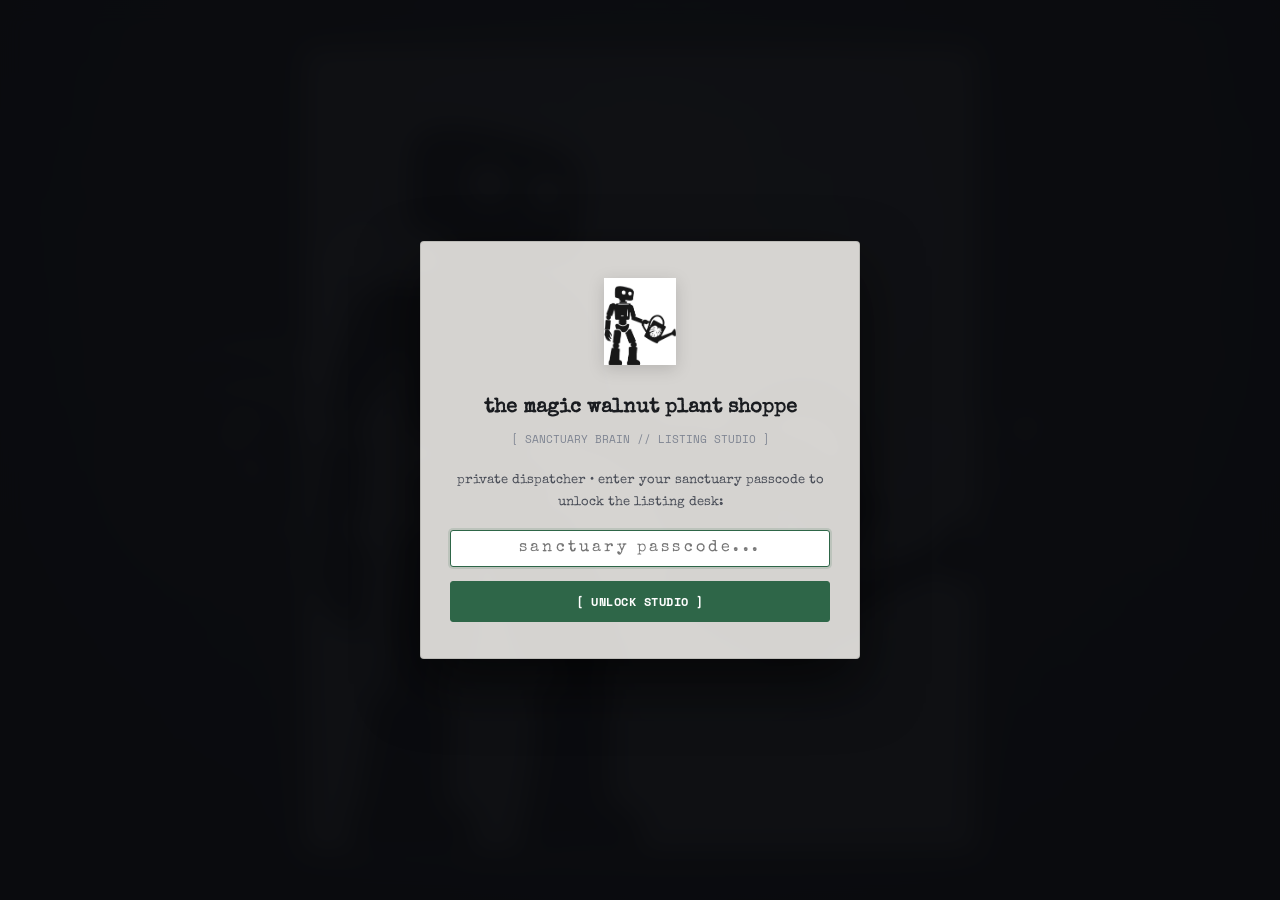
<file: studio/index.html>
<!DOCTYPE html>
<html lang="en">
<head>
  <meta charset="UTF-8">
  <meta name="viewport" content="width=device-width, initial-scale=1.0">
  <title>sanctuary brain // the magic walnut listing studio</title>
  <meta name="robots" content="noindex, nofollow">
  <meta name="theme-color" content="#0b0c0f">

  <link rel="preconnect" href="https://fonts.googleapis.com">
  <link rel="preconnect" href="https://fonts.gstatic.com" crossorigin>
  <link href="https://fonts.googleapis.com/css2?family=Courier+Prime:ital,wght@0,400;0,700;1,400&family=Special+Elite&family=Space+Mono:ital,wght@0,400;0,700;1,400&display=swap" rel="stylesheet">

  <link rel="stylesheet" href="../css/style.css">

  <style>
    /* Dedicated Listing Studio & Brain Styling */
    .studio-viewport {
      max-width: 1180px;
      margin: 2rem auto;
      padding: 0 1rem;
      position: relative;
      z-index: 2;
    }

    .studio-card {
      background: var(--paper-sheet);
      border: 1px solid var(--paper-border);
      box-shadow: 0 20px 45px rgba(0,0,0,0.45);
      border-radius: 4px;
      padding: 2.2rem;
      color: var(--ink-black);
      position: relative;
    }

    /* Password Lock Screen */
    #lock-screen {
      position: fixed;
      inset: 0;
      background: rgba(11, 12, 15, 0.94);
      backdrop-filter: blur(12px);
      z-index: 9999;
      display: flex;
      align-items: center;
      justify-content: center;
      padding: 1.5rem;
    }

    .lock-box {
      background: var(--paper-sheet);
      border: 1px solid var(--paper-border);
      max-width: 440px;
      width: 100%;
      padding: 2.5rem 2rem;
      text-align: center;
      box-shadow: 0 25px 60px rgba(0,0,0,0.6);
      border-radius: 4px;
    }

    .lock-logo {
      width: 72px;
      height: auto;
      margin: 0 auto 1.2rem;
      filter: drop-shadow(0 4px 8px rgba(0,0,0,0.15));
    }

    .studio-grid {
      display: grid;
      grid-template-columns: 1.15fr 0.85fr;
      gap: 2rem;
      margin-top: 1.8rem;
    }

    @media (max-width: 900px) {
      .studio-grid {
        grid-template-columns: 1fr;
      }
    }

    .panel-box {
      background: var(--paper-card-bg);
      border: 1px solid var(--paper-border);
      border-radius: 4px;
      padding: 1.4rem;
      margin-bottom: 1.5rem;
    }

    .panel-box h3 {
      font-size: 1.05rem;
      font-family: var(--font-typewriter);
      margin-bottom: 0.8rem;
      display: flex;
      align-items: center;
      justify-content: space-between;
      border-bottom: 1px dashed var(--paper-border);
      padding-bottom: 0.4rem;
    }

    .form-group {
      margin-bottom: 1.1rem;
    }

    .form-group label {
      display: block;
      font-family: var(--font-mono);
      font-size: 0.78rem;
      text-transform: uppercase;
      letter-spacing: 0.05em;
      margin-bottom: 0.35rem;
      color: var(--ink-slate);
    }

    .input-field, .select-field, .textarea-field {
      width: 100%;
      background: rgba(255, 255, 255, 0.9);
      border: 1px solid var(--paper-border);
      border-radius: 3px;
      padding: 0.65rem 0.8rem;
      font-family: var(--font-typewriter);
      font-size: 0.95rem;
      color: var(--ink-black);
      outline: none;
      transition: all 0.2s ease;
    }

    .input-field:focus, .select-field:focus, .textarea-field:focus {
      border-color: var(--accent-green);
      background: #fff;
      box-shadow: 0 0 0 2px rgba(46, 102, 72, 0.15);
    }

    .drop-zone {
      border: 2px dashed var(--paper-border);
      border-radius: 4px;
      padding: 1.5rem;
      text-align: center;
      background: rgba(255, 255, 255, 0.5);
      cursor: pointer;
      transition: all 0.2s ease;
    }

    .drop-zone:hover, .drop-zone.dragover {
      border-color: var(--accent-green);
      background: rgba(255, 255, 255, 0.85);
    }

    .preview-thumbs {
      display: flex;
      flex-wrap: wrap;
      gap: 0.6rem;
      margin-top: 0.8rem;
    }

    .thumb-item {
      position: relative;
      width: 68px;
      height: 68px;
      border-radius: 3px;
      overflow: hidden;
      border: 1px solid var(--paper-border);
    }

    .thumb-item img {
      width: 100%;
      height: 100%;
      object-fit: cover;
    }

    .thumb-item .remove-btn {
      position: absolute;
      top: 2px;
      right: 2px;
      background: rgba(0,0,0,0.7);
      color: #fff;
      border: none;
      border-radius: 50%;
      width: 18px;
      height: 18px;
      font-size: 11px;
      line-height: 18px;
      text-align: center;
      cursor: pointer;
    }

    /* Market Comps Breakdown */
    .comps-badge-row {
      display: grid;
      grid-template-columns: repeat(2, 1fr);
      gap: 0.6rem;
      margin: 0.8rem 0;
    }

    .comp-pill {
      background: rgba(0, 0, 0, 0.04);
      border: 1px solid var(--paper-border);
      padding: 0.5rem 0.7rem;
      border-radius: 3px;
      font-size: 0.82rem;
    }

    .comp-pill strong {
      display: block;
      font-family: var(--font-mono);
      font-size: 0.7rem;
      color: var(--ink-slate);
      text-transform: uppercase;
    }

    .sweet-spot-banner {
      background: rgba(46, 102, 72, 0.08);
      border: 1px solid rgba(46, 102, 72, 0.3);
      border-radius: 4px;
      padding: 1rem;
      margin: 1rem 0;
      text-align: center;
    }

    .sweet-spot-price {
      font-size: 2rem;
      font-family: var(--font-mono);
      font-weight: 700;
      color: var(--accent-green);
      margin: 0.2rem 0;
    }

    .tag-grid {
      display: flex;
      flex-wrap: wrap;
      gap: 0.4rem;
      margin-top: 0.4rem;
    }

    .tag-choice {
      padding: 0.25rem 0.55rem;
      font-size: 0.78rem;
      background: rgba(255, 255, 255, 0.8);
      border: 1px solid var(--paper-border);
      border-radius: 2px;
      cursor: pointer;
      user-select: none;
    }

    .tag-choice.selected {
      background: var(--accent-dark);
      color: #fff;
      border-color: var(--accent-dark);
    }

    .action-row {
      display: flex;
      gap: 0.6rem;
      flex-wrap: wrap;
      margin-top: 1.2rem;
    }

    .btn-action-primary {
      background: var(--accent-green);
      color: #fff;
      border: 1px solid var(--accent-green);
      padding: 0.7rem 1.2rem;
      font-family: var(--font-mono);
      font-size: 0.85rem;
      font-weight: 700;
      border-radius: 3px;
      cursor: pointer;
      text-transform: uppercase;
      letter-spacing: 0.04em;
      transition: all 0.2s ease;
    }

    .btn-action-primary:hover {
      background: #25533a;
      box-shadow: 0 4px 10px rgba(46, 102, 72, 0.3);
    }

    .btn-action-secondary {
      background: rgba(255, 255, 255, 0.9);
      color: var(--ink-black);
      border: 1px solid var(--paper-border);
      padding: 0.7rem 1rem;
      font-family: var(--font-mono);
      font-size: 0.85rem;
      border-radius: 3px;
      cursor: pointer;
      text-transform: uppercase;
      transition: all 0.2s ease;
    }

    .btn-action-secondary:hover {
      background: #fff;
      border-color: var(--ink-slate);
    }

    /* Live Inventory Table */
    .inventory-section {
      margin-top: 2.5rem;
      border-top: 2px dashed var(--paper-border);
      padding-top: 1.5rem;
    }

    .inv-table-wrap {
      overflow-x: auto;
      margin-top: 1rem;
    }

    .inv-table {
      width: 100%;
      border-collapse: collapse;
      font-size: 0.85rem;
    }

    .inv-table th {
      text-align: left;
      font-family: var(--font-mono);
      font-size: 0.72rem;
      text-transform: uppercase;
      padding: 0.6rem 0.8rem;
      border-bottom: 2px solid var(--paper-border);
      color: var(--ink-slate);
    }

    .inv-table td {
      padding: 0.75rem 0.8rem;
      border-bottom: 1px solid var(--paper-border);
      vertical-align: middle;
    }

    .inv-thumb {
      width: 44px;
      height: 44px;
      border-radius: 2px;
      object-fit: cover;
      border: 1px solid var(--paper-border);
    }

    .status-badge {
      display: inline-block;
      padding: 0.2rem 0.5rem;
      font-family: var(--font-mono);
      font-size: 0.7rem;
      text-transform: uppercase;
      border-radius: 2px;
    }

    .status-available {
      background: rgba(46, 102, 72, 0.15);
      color: var(--accent-green);
      border: 1px solid rgba(46, 102, 72, 0.3);
    }

    .status-sold {
      background: rgba(180, 50, 50, 0.15);
      color: #9c2828;
      border: 1px solid rgba(180, 50, 50, 0.3);
    }

    .btn-inv-action {
      background: none;
      border: 1px solid var(--paper-border);
      padding: 0.25rem 0.5rem;
      font-size: 0.72rem;
      font-family: var(--font-mono);
      cursor: pointer;
      border-radius: 2px;
      margin-right: 0.3rem;
    }

    .btn-inv-action:hover {
      background: #fff;
      border-color: var(--ink-black);
    }

    .btn-danger {
      color: #9c2828;
    }
    .btn-danger:hover {
      border-color: #9c2828;
      background: rgba(180, 50, 50, 0.08);
    }
  </style>
</head>
<body>

  <!-- Floating Mascot Background Layer -->
  <div class="floating-bg-logo-wrap" aria-hidden="true">
    <img src="../assets/logos/logoRobotWatering.png" alt="" class="floating-bg-logo">
  </div>

  <!-- PASSWORD GATE MODAL -->
  <div id="lock-screen">
    <div class="lock-box">
      <img src="../assets/logos/logoRobotWatering.png" alt="Sanctuary Logo" class="lock-logo">
      <h2 style="font-family: var(--font-typewriter); font-size: 1.35rem; margin-bottom: 0.4rem;">the magic walnut plant shoppe</h2>
      <p style="font-family: var(--font-mono); font-size: 0.78rem; text-transform: uppercase; color: var(--ink-dim); margin-bottom: 1.5rem;">[ sanctuary brain // listing studio ]</p>
      
      <p style="font-size: 0.88rem; margin-bottom: 1.2rem; color: var(--ink-slate);">
        private dispatcher &bull; enter your sanctuary passcode to unlock the listing desk:
      </p>

      <form id="auth-form" onsubmit="event.preventDefault(); handleUnlock();">
        <input type="password" id="passcode-input" class="input-field" placeholder="sanctuary passcode..." style="text-align: center; letter-spacing: 0.2em; font-size: 1.1rem; margin-bottom: 1rem;" autofocus>
        <button type="submit" class="btn-action-primary" style="width: 100%;">[ unlock studio ]</button>
      </form>

      <p id="auth-error" style="color: #9c2828; font-size: 0.8rem; margin-top: 0.8rem; display: none; font-family: var(--font-mono);">
        [ invalid passcode &bull; try again ]
      </p>
    </div>
  </div>

  <!-- MAIN STUDIO CONTAINER -->
  <main class="studio-viewport" id="studio-main" style="display: none;">
    <article class="studio-card">
      
      <!-- Sheet Top Bar -->
      <header class="sheet-header" style="margin-bottom: 1.5rem;">
        <div class="header-left">
          <span class="stamp-tag">[ sanctuary listing brain ]</span>
          <span id="live-stamp" style="font-family: var(--font-mono); font-size: 0.8rem; color: var(--ink-dim);"></span>
          <span class="status-indicator">
            <span class="status-dot"></span>
            <span>low overhead &bull; mid/low pricing &bull; priced to move</span>
          </span>
        </div>
        <div class="header-right">
          <a href="../index.html" target="_blank" class="btn-type text-xs" title="Open Public Website">[ view live site ]</a>
          <button onclick="lockStudio()" class="btn-type text-xs" title="Lock Studio">[ lock ]</button>
        </div>
      </header>

      <!-- Subtitle dispatch -->
      <div style="margin-bottom: 1.8rem; border-bottom: 1px solid var(--paper-border); padding-bottom: 1rem;">
        <h1 style="font-family: var(--font-typewriter); font-size: 1.6rem; margin-bottom: 0.3rem;">
          we just like dope ass plants.
        </h1>
        <p style="color: var(--ink-slate); font-size: 0.92rem;">
          intake plant photos &bull; evaluate real market comps &bull; generate fair sanctuary pricing &bull; post to live catalog without touching code or terminal.
        </p>
      </div>

      <!-- Studio Work Grid -->
      <div class="studio-grid">

        <!-- LEFT COLUMN: PLANT INTAKE & RESEARCH FORM -->
        <section>
          
          <!-- 01: PHOTOS -->
          <div class="panel-box">
            <h3>
              <span>[ 01: plant photos ]</span>
              <span style="font-size: 0.7rem; font-family: var(--font-mono); color: var(--ink-dim);">wysiwyg exact plant</span>
            </h3>

            <div class="drop-zone" id="drop-zone" onclick="document.getElementById('plant-files').click()">
              <input type="file" id="plant-files" multiple accept="image/*" style="display: none;" onchange="handleFileSelect(event)">
              <p style="font-family: var(--font-mono); font-size: 0.85rem; margin-bottom: 0.3rem;">
                [ click or drop plant photos here ]
              </p>
              <p style="font-size: 0.78rem; color: var(--ink-dim);">
                phone photos, camera roll, full leaf & root shots
              </p>
            </div>

            <div class="preview-thumbs" id="preview-thumbs"></div>
          </div>

          <!-- 02: SPECS & PLANT IDENTITY -->
          <div class="panel-box">
            <h3>
              <span>[ 02: plant identity &amp; specs ]</span>
            </h3>

            <div class="form-group">
              <label>Plant Name / Cultivar</label>
              <input type="text" id="plant-name" class="input-field" placeholder="e.g. Monstera Albo, Philodendron Pink Princess..." oninput="autoDetectBotanical()">
            </div>

            <div style="display: grid; grid-template-columns: 1fr 1fr; gap: 0.8rem;">
              <div class="form-group">
                <label>Category</label>
                <select id="plant-cat" class="select-field" onchange="autoDetectBotanical()">
                  <option value="Monstera">Monstera</option>
                  <option value="Philodendron">Philodendron</option>
                  <option value="Epipremnum">Epipremnum</option>
                  <option value="Anthurium">Anthurium</option>
                  <option value="Syngonium">Syngonium</option>
                  <option value="Scindapsus">Scindapsus</option>
                  <option value="Succulent">Succulent / Caudex</option>
                  <option value="Rare">Rare Exotic Foliage</option>
                </select>
              </div>

              <div class="form-group">
                <label>Pot Size / Setup</label>
                <input type="text" id="plant-pot" class="input-field" value="4&quot; chunky mix">
              </div>
            </div>

            <div style="display: grid; grid-template-columns: 1fr 1fr; gap: 0.8rem;">
              <div class="form-group">
                <label>Root Status</label>
                <input type="text" id="plant-root" class="input-field" value="established in chunky mix">
              </div>

              <div class="form-group">
                <label>Light Preference</label>
                <input type="text" id="plant-light" class="input-field" value="bright indirect">
              </div>
            </div>

            <div class="form-group">
              <label>Sanctuary Badge</label>
              <div class="tag-grid" id="badge-selector">
                <span class="tag-choice selected" data-badge="1-of-1 plant">[ 1-of-1 plant ]</span>
                <span class="tag-choice" data-badge="high variegation">[ high variegation ]</span>
                <span class="tag-choice" data-badge="mint variegation">[ mint variegation ]</span>
                <span class="tag-choice" data-badge="top cutting">[ top cutting ]</span>
                <span class="tag-choice" data-badge="established mother">[ established mother ]</span>
              </div>
            </div>

            <button type="button" class="btn-action-primary" style="width: 100%; margin-top: 0.5rem;" onclick="runMarketBrain()">
              [ ⚡ analyze market comps &amp; price ]
            </button>
          </div>

        </section>

        <!-- RIGHT COLUMN: THE BRAIN PRICING & COPY ENGINE -->
        <section>

          <!-- 03: PRICING INTELLIGENCE -->
          <div class="panel-box">
            <h3>
              <span>[ 03: market comps &amp; pricing ]</span>
              <span class="stamp-tag" style="font-size: 0.65rem;">mid-low strategy</span>
            </h3>

            <div id="comps-loading" style="display: none; padding: 1.5rem 0; text-align: center;">
              <p style="font-family: var(--font-mono); font-size: 0.85rem; color: var(--accent-green);">
                [ analyzing etsy, ebay, palmstreet &amp; local market comps... ]
              </p>
            </div>

            <div id="comps-display">
              <div class="comps-badge-row">
                <div class="comp-pill">
                  <strong>Commercial Boutique</strong>
                  <span id="comp-retail">$120 – $160</span>
                </div>
                <div class="comp-pill">
                  <strong>Etsy Nursery Avg</strong>
                  <span id="comp-etsy">$85 – $120</span>
                </div>
                <div class="comp-pill">
                  <strong>Palmstreet / Whatnot</strong>
                  <span id="comp-palm">$60 – $85</span>
                </div>
                <div class="comp-pill">
                  <strong>Local FB / San Antonio</strong>
                  <span id="comp-fb">$50 – $75</span>
                </div>
              </div>

              <!-- Sanctuary Sweet Spot Price -->
              <div class="sweet-spot-banner">
                <span style="font-family: var(--font-mono); font-size: 0.72rem; text-transform: uppercase; color: var(--ink-slate);">
                  [ recommended sanctuary price &bull; priced to move ]
                </span>
                <div class="sweet-spot-price" id="sweet-spot-price-tag">$58</div>
                <p style="font-size: 0.78rem; color: var(--ink-slate); margin: 0;">
                  no commercial retail markup &bull; low overhead &bull; fair to normal plant lovers
                </p>
              </div>

              <div class="form-group" style="margin-top: 1rem;">
                <label>Final Listing Price ($ USD)</label>
                <input type="number" id="plant-price" class="input-field" value="58" style="font-size: 1.25rem; font-weight: 700; color: var(--accent-green);">
              </div>
            </div>
          </div>

          <!-- 04: SANCTUARY COPYWRITER -->
          <div class="panel-box">
            <h3>
              <span>[ 04: description in your authentic voice ]</span>
            </h3>

            <div class="form-group">
              <label>Botanical Name</label>
              <input type="text" id="plant-botanical" class="input-field" value="Monstera deliciosa var. borsigiana albo-variegata">
            </div>

            <div class="form-group">
              <label>Listing Copy</label>
              <textarea id="plant-desc" class="textarea-field" rows="4"></textarea>
            </div>

            <div class="form-group" style="display: flex; align-items: center; gap: 0.6rem;">
              <input type="checkbox" id="include-pickup-check" checked style="cursor: pointer;">
              <label for="include-pickup-check" style="margin: 0; cursor: pointer; text-transform: none;">
                attach local pickup line (near 3103 Rimrock Trail, San Antonio, TX)
              </label>
            </div>

            <!-- ACTION BUTTONS -->
            <div class="action-row">
              <button type="button" class="btn-action-primary" onclick="postToShoppe()" style="flex: 1.2;">
                [ 🚀 post to live shoppe ]
              </button>
              <button type="button" class="btn-action-secondary" onclick="copyCrossListingAd()" style="flex: 1;">
                [ 📋 copy fb / palm ad ]
              </button>
            </div>
          </div>

        </section>

      </div>

      <!-- BOTTOM SECTION: LIVE INVENTORY MANAGER -->
      <section class="inventory-section">
        <div style="display: flex; justify-content: space-between; align-items: center; flex-wrap: wrap; gap: 1rem;">
          <div>
            <h2 style="font-family: var(--font-typewriter); font-size: 1.25rem; margin-bottom: 0.2rem;">
              [ live shoppe inventory manager ]
            </h2>
            <p style="font-size: 0.85rem; color: var(--ink-slate);">
              active catalog listings &bull; 1-click status toggles &bull; export catalog.json
            </p>
          </div>
          <div style="display: flex; gap: 0.5rem;">
            <button class="btn-action-secondary" onclick="exportCatalogJson()">[ 💾 export catalog.json ]</button>
            <button class="btn-action-secondary" onclick="clearSoldPlants()">[ clear sold archive ]</button>
          </div>
        </div>

        <div class="inv-table-wrap">
          <table class="inv-table">
            <thead>
              <tr>
                <th style="width: 60px;">Photo</th>
                <th>Plant Name</th>
                <th>Category</th>
                <th>Price</th>
                <th>Status</th>
                <th style="text-align: right;">Actions</th>
              </tr>
            </thead>
            <tbody id="inventory-tbody">
              <!-- Rendered via JS -->
            </tbody>
          </table>
        </div>
      </section>

    </article>
  </main>

  <script>
    // =========================================================================
    // THE MAGIC WALNUT PLANT SHOPPE â€” SANCTUARY BRAIN & LISTING STUDIO ENGINE
    // =========================================================================

    const DEFAULT_PASSCODE = 'walnut2026';
    let currentBadge = '1-of-1 plant';
    let uploadedImages = [];
    let catalog = { plants: [] };

    // Built-in Market Comp Knowledge Base for Rare & Classic Houseplants
    // Strategy: Mid-to-Low Pricing (low overhead, priced to move, fair to regular people)
    const MARKET_KNOWLEDGE = {
      'monstera albo': {
        retail: [130, 180],
        etsy: [95, 140],
        palm: [75, 110],
        fb: [60, 90],
        sweetSpot: 75,
        botanical: "Monstera deliciosa var. borsigiana albo-variegata",
        category: "Monstera",
        desc: "authentic sectorial white marble variegation with high chlorophyll balance. active growth point established in our house chunky aroid bark mix. exact plant in photo."
      },
      'thai constellation': {
        retail: [85, 120],
        etsy: [65, 95],
        palm: [50, 75],
        fb: [45, 65],
        sweetSpot: 52,
        botanical: "Monstera deliciosa 'Thai Constellation'",
        category: "Monstera",
        desc: "high-contrast speckled constellation variegation with cream splashes. stable genetics that never revert. growing vigorously in our custom aroid blend."
      },
      'pink princess': {
        retail: [45, 70],
        etsy: [35, 55],
        palm: [25, 40],
        fb: [20, 35],
        sweetSpot: 28,
        botanical: "Philodendron erubescens 'Pink Princess'",
        category: "Philodendron",
        desc: "deep burgundy-black foliage with vibrant pink marbling and sectoral splashes. thick root system established in chunky nursery cup."
      },
      'white knight': {
        retail: [55, 80],
        etsy: [40, 65],
        palm: [30, 48],
        fb: [25, 42],
        sweetSpot: 35,
        botanical: "Philodendron hybrid 'White Knight'",
        category: "Philodendron",
        desc: "striking pure white splashes contrasted against deep green leaves and purple/burgundy stems. well rooted with active new leaf unfurling."
      },
      'florida beauty': {
        retail: [90, 140],
        etsy: [70, 110],
        palm: [55, 85],
        fb: [45, 70],
        sweetSpot: 58,
        botanical: "Philodendron 'Florida Beauty' variegata",
        category: "Philodendron",
        desc: "dramatic lobed oak-leaf silhouette with golden yellow and cream mottled variegation. established in coarse aroid mix."
      },
      'anthurium clarinervium': {
        retail: [65, 95],
        etsy: [48, 75],
        palm: [38, 55],
        fb: [30, 48],
        sweetSpot: 42,
        botanical: "Anthurium clarinervium",
        category: "Anthurium",
        desc: "deep emerald velvety heart leaves with brilliant crystal-white silver veins. compact, established root system ready for display."
      },
      'syngonium albo': {
        retail: [40, 60],
        etsy: [28, 45],
        palm: [20, 35],
        fb: [15, 28],
        sweetSpot: 24,
        botanical: "Syngonium podophyllum 'Albo Variegata'",
        category: "Syngonium",
        desc: "fast-growing arrowhead foliage featuring crisp white sectoral patches. vigorous root system, perfect low-maintenance showpiece."
      },
      'epipremnum albo': {
        retail: [45, 65],
        etsy: [30, 50],
        palm: [22, 38],
        fb: [18, 30],
        sweetSpot: 26,
        botanical: "Epipremnum pinnatum 'Albo Variegata'",
        category: "Epipremnum",
        desc: "slender juvenile foliage ready to climb and fenestrate with clean white marbling. established in chunky sanctuary mix."
      }
    };

    // 1. Password Protection Check
    function checkAuth() {
      const isAuth = localStorage.getItem('mw_studio_auth') === 'true';
      if (isAuth) {
        document.getElementById('lock-screen').style.display = 'none';
        document.getElementById('studio-main').style.display = 'block';
        initStudio();
      } else {
        document.getElementById('lock-screen').style.display = 'flex';
        document.getElementById('studio-main').style.display = 'none';
      }
    }

    function handleUnlock() {
      const entered = document.getElementById('passcode-input').value.trim();
      const storedPass = localStorage.getItem('mw_custom_passcode') || DEFAULT_PASSCODE;

      if (entered === storedPass) {
        localStorage.setItem('mw_studio_auth', 'true');
        document.getElementById('auth-error').style.display = 'none';
        checkAuth();
      } else {
        document.getElementById('auth-error').style.display = 'block';
        document.getElementById('passcode-input').value = '';
        document.getElementById('passcode-input').focus();
      }
    }

    function lockStudio() {
      localStorage.removeItem('mw_studio_auth');
      checkAuth();
    }

    // 2. Initialize Studio & Load Catalog
    async function initStudio() {
      const now = new Date();
      document.getElementById('live-stamp').textContent = now.toLocaleDateString('en-US', { month: 'short', day: 'numeric', year: 'numeric' }).toUpperCase();

      // Load Catalog from LocalStorage or ../catalog.json
      const saved = localStorage.getItem('mw_sanctuary_catalog');
      if (saved) {
        try { catalog = JSON.parse(saved); } catch (e) { catalog = { plants: [] }; }
      } else {
        try {
          const res = await fetch('../catalog.json');
          if (res.ok) catalog = await res.json();
        } catch (e) {
          catalog = { plants: [] };
        }
      }

      setupBadgeSelectors();
      setupDragDrop();
      autoDetectBotanical();
      renderInventoryTable();
    }

    function setupBadgeSelectors() {
      document.querySelectorAll('#badge-selector .tag-choice').forEach(el => {
        el.onclick = () => {
          document.querySelectorAll('#badge-selector .tag-choice').forEach(t => t.classList.remove('selected'));
          el.classList.add('selected');
          currentBadge = el.dataset.badge;
        };
      });
    }

    function setupDragDrop() {
      const zone = document.getElementById('drop-zone');
      ['dragenter', 'dragover'].forEach(e => {
        zone.addEventListener(e, (evt) => { evt.preventDefault(); zone.classList.add('dragover'); });
      });
      ['dragleave', 'drop'].forEach(e => {
        zone.addEventListener(e, (evt) => { evt.preventDefault(); zone.classList.remove('dragover'); });
      });
      zone.addEventListener('drop', (evt) => {
        const dt = evt.dataTransfer;
        if (dt && dt.files) {
          processFiles(dt.files);
        }
      });
    }

    function handleFileSelect(e) {
      if (e.target.files) {
        processFiles(e.target.files);
      }
    }

    async function processFiles(files) {
      for (const file of files) {
        const dataUrl = await new Promise(resolve => {
          const reader = new FileReader();
          reader.onload = (e) => resolve(e.target.result);
          reader.readAsDataURL(file);
        });
        uploadedImages.push(dataUrl);
      }
      renderImagePreviews();
    }

    function renderImagePreviews() {
      const wrap = document.getElementById('preview-thumbs');
      wrap.innerHTML = uploadedImages.map((src, idx) => `
        <div class="thumb-item">
          <img src="${src}" alt="Plant preview">
          <button type="button" class="remove-btn" onclick="removeImage(${idx})">&times;</button>
        </div>
      `).join('');
    }

    function removeImage(idx) {
      uploadedImages.splice(idx, 1);
      renderImagePreviews();
    }

    // 3. Auto-Detect Botanical Nomenclature & Market Comps
    function autoDetectBotanical() {
      const nameInput = document.getElementById('plant-name').value.trim().toLowerCase();
      const cat = document.getElementById('plant-cat').value;
      
      let matchedKey = null;
      for (const k in MARKET_KNOWLEDGE) {
        if (nameInput.includes(k)) {
          matchedKey = k;
          break;
        }
      }

      if (matchedKey) {
        const info = MARKET_KNOWLEDGE[matchedKey];
        document.getElementById('plant-botanical').value = info.botanical;
        document.getElementById('plant-cat').value = info.category;
      } else {
        document.getElementById('plant-botanical').value = `${cat} cultivar`;
      }
    }

    // 4. The Brain Market Comps & Pricing Calculator (Mid-to-Low Range Focus)
    function runMarketBrain() {
      const nameInput = document.getElementById('plant-name').value.trim();
      const nameLower = nameInput.toLowerCase();
      const cat = document.getElementById('plant-cat').value;

      document.getElementById('comps-loading').style.display = 'block';
      document.getElementById('comps-display').style.opacity = '0.3';

      setTimeout(() => {
        document.getElementById('comps-loading').style.display = 'none';
        document.getElementById('comps-display').style.opacity = '1';

        let match = null;
        for (const k in MARKET_KNOWLEDGE) {
          if (nameLower.includes(k)) {
            match = MARKET_KNOWLEDGE[k];
            break;
          }
        }

        let retailRange, etsyRange, palmRange, fbRange, targetSweetSpot, defaultDesc;

        if (match) {
          retailRange = match.retail;
          etsyRange = match.etsy;
          palmRange = match.palm;
          fbRange = match.fb;
          targetSweetSpot = match.sweetSpot;
          defaultDesc = match.desc;
          document.getElementById('plant-botanical').value = match.botanical;
        } else {
          // General heuristic for rare aroids / house plants
          retailRange = [65, 95];
          etsyRange = [50, 75];
          palmRange = [35, 55];
          fbRange = [28, 45];
          targetSweetSpot = 38;
          defaultDesc = "healthy, well-rooted specimen pushing active new growth in our chunky sanctuary aroid mix. exact plant shown in the photos.";
        }

        // Display Comps
        document.getElementById('comp-retail').textContent = `$${retailRange[0]} – $${retailRange[1]}`;
        document.getElementById('comp-etsy').textContent = `$${etsyRange[0]} – $${etsyRange[1]}`;
        document.getElementById('comp-palm').textContent = `$${palmRange[0]} – $${palmRange[1]}`;
        document.getElementById('comp-fb').textContent = `$${fbRange[0]} – $${fbRange[1]}`;

        // Set Sweet Spot
        document.getElementById('sweet-spot-price-tag').textContent = `$${targetSweetSpot}`;
        document.getElementById('plant-price').value = targetSweetSpot;

        // Populate Authentic Copy
        const pot = document.getElementById('plant-pot').value.trim() || '4" cup';
        const root = document.getElementById('plant-root').value.trim() || 'chunky mix';
        const fullDesc = `we just like dope ass plants. exact 1-of-1 plant pictured. ${defaultDesc} potted in ${pot} (${root}). grown with love in our san antonio home sanctuary.`;
        document.getElementById('plant-desc').value = fullDesc;

      }, 400);
    }

    // 5. Post Plant to Live Shoppe Catalog
    function postToShoppe() {
      const name = document.getElementById('plant-name').value.trim();
      const botanical = document.getElementById('plant-botanical').value.trim();
      const price = Number(document.getElementById('plant-price').value || 35);
      const category = document.getElementById('plant-cat').value;
      const potSize = document.getElementById('plant-pot').value.trim();
      const rootStatus = document.getElementById('plant-root').value.trim();
      const light = document.getElementById('plant-light').value.trim();
      const description = document.getElementById('plant-desc').value.trim();

      if (!name) {
        alert('please enter a plant name first.');
        return;
      }

      const images = uploadedImages.length > 0 ? [...uploadedImages] : ['assets/logos/2.jpg'];

      const newPlant = {
        id: 'mw-' + Date.now(),
        name,
        botanical,
        price,
        type: 'WYSIWYG',
        category,
        status: 'available',
        stock: 1,
        potSize: potSize || '4" chunky mix',
        rootStatus: rootStatus || 'established in chunky mix',
        light: light || 'bright indirect',
        badge: currentBadge || '1-of-1 plant',
        description: description || 'exact plant pictured in photos.',
        images
      };

      if (!catalog.plants) catalog.plants = [];
      catalog.plants.unshift(newPlant);

      // Save to localStorage
      localStorage.setItem('mw_sanctuary_catalog', JSON.stringify(catalog));

      alert(`[ SUCCESS ] "${name}" posted to your live shoppe catalog at $${price}!`);

      // Reset form
      document.getElementById('plant-name').value = '';
      uploadedImages = [];
      renderImagePreviews();
      renderInventoryTable();
    }

    // 6. Copy Cross-Listing Ad for Facebook / Palmstreet / Whatnot
    function copyCrossListingAd() {
      const name = document.getElementById('plant-name').value.trim() || 'Rare Houseplant';
      const botanical = document.getElementById('plant-botanical').value.trim();
      const price = document.getElementById('plant-price').value || '35';
      const pot = document.getElementById('plant-pot').value.trim() || '4" pot';
      const root = document.getElementById('plant-root').value.trim() || 'established';
      const desc = document.getElementById('plant-desc').value.trim();
      const attachPickup = document.getElementById('include-pickup-check').checked;

      let ad = `🌱 ${name.toUpperCase()} ($${price})\n`;
      if (botanical) ad += `Botanical: ${botanical}\n`;
      ad += `Setup: ${pot} • ${root}\n\n`;
      ad += `${desc}\n\n`;
      ad += `✨ 1-of-1 WYSIWYG (Exact plant pictured)\n`;

      if (attachPickup) {
        ad += `📍 Pick up near 3103 Rimrock Trail, San Antonio, TX 78251\n`;
      }
      ad += `📦 Nationwide insulated shipping with heat packs also available.\n`;
      ad += `Website: https://themagicwalnutplantshoppe.com`;

      navigator.clipboard.writeText(ad).then(() => {
        alert('copied formatted cross-listing ad to clipboard!\nready to paste into Facebook Marketplace or Palmstreet.');
      });
    }

    // 7. Render Inventory Table & Controls
    function renderInventoryTable() {
      const tbody = document.getElementById('inventory-tbody');
      if (!catalog || !catalog.plants || catalog.plants.length === 0) {
        tbody.innerHTML = `<tr><td colspan="6" style="text-align: center; padding: 1.5rem; color: var(--ink-dim);">[ no plants listed in catalog ]</td></tr>`;
        return;
      }

      tbody.innerHTML = catalog.plants.map((p, idx) => {
        const thumb = (p.images && p.images[0]) ? p.images[0] : '../assets/logos/2.jpg';
        const isAvail = p.status === 'available';
        return `
          <tr>
            <td>
              <img src="${thumb}" class="inv-thumb" alt="${p.name}" onerror="this.src='../assets/logos/2.jpg'">
            </td>
            <td>
              <strong>${p.name}</strong><br>
              <span style="font-family: var(--font-mono); font-size: 0.72rem; color: var(--ink-dim);">${p.botanical || ''}</span>
            </td>
            <td><span class="stamp-tag" style="font-size: 0.7rem;">${p.category}</span></td>
            <td><strong>$${p.price}</strong></td>
            <td>
              <span class="status-badge ${isAvail ? 'status-available' : 'status-sold'}">
                ${p.status}
              </span>
            </td>
            <td style="text-align: right;">
              <button class="btn-inv-action" onclick="toggleStatus(${idx})">
                [ ${isAvail ? 'mark sold' : 'mark avail'} ]
              </button>
              <button class="btn-inv-action" onclick="quickEditPrice(${idx})">
                [ price ]
              </button>
              <button class="btn-inv-action btn-danger" onclick="deletePlant(${idx})">
                [ delete ]
              </button>
            </td>
          </tr>
        `;
      }).join('');
    }

    function toggleStatus(idx) {
      if (!catalog.plants[idx]) return;
      catalog.plants[idx].status = catalog.plants[idx].status === 'available' ? 'sold' : 'available';
      localStorage.setItem('mw_sanctuary_catalog', JSON.stringify(catalog));
      renderInventoryTable();
    }

    function quickEditPrice(idx) {
      const p = catalog.plants[idx];
      const newPrice = prompt(`enter new price for "${p.name}":`, p.price);
      if (newPrice !== null && !isNaN(Number(newPrice))) {
        p.price = Number(newPrice);
        localStorage.setItem('mw_sanctuary_catalog', JSON.stringify(catalog));
        renderInventoryTable();
      }
    }

    function deletePlant(idx) {
      const p = catalog.plants[idx];
      if (confirm(`delete "${p.name}" from the active shoppe catalog?`)) {
        catalog.plants.splice(idx, 1);
        localStorage.setItem('mw_sanctuary_catalog', JSON.stringify(catalog));
        renderInventoryTable();
      }
    }

    function clearSoldPlants() {
      if (confirm('remove all sold plants from catalog?')) {
        catalog.plants = catalog.plants.filter(p => p.status === 'available');
        localStorage.setItem('mw_sanctuary_catalog', JSON.stringify(catalog));
        renderInventoryTable();
      }
    }

    function exportCatalogJson() {
      const blob = new Blob([JSON.stringify(catalog, null, 2)], { type: 'application/json' });
      const a = document.createElement('a');
      a.href = URL.createObjectURL(blob);
      a.download = 'catalog.json';
      a.click();
    }

    // Run Auth Check on Load
    checkAuth();
  </script>
</body>
</html>
</file>
<file: css/style.css>
/* ==========================================================================
   THE MAGIC WALNUT PLANT SHOPPE — REFINED TYPEWRITER LEDGER & SMOKY GLASS
   Human, approachable, grounded craft nursery style.
   All-lowercase typewriter aesthetic • Refined gray & slate palette
   Subtle see-through paper layer showing floating robot mascot in background
   ========================================================================== */

:root {
  --ink-black: #1a1c20;
  --ink-charcoal: #2c2f36;
  --ink-slate: #4a4e58;
  --ink-faded: #5a5f6a;
  --ink-dim: #7f8592;
  --ink-light: #a0a6b2;

  --accent-gray: #373a42;
  --accent-dark: #1f2126;
  --accent-green: #2e6648;
  --accent-warm: #6c5a4b;

  --smoky-glass: rgba(18, 20, 26, 0.76);
  --smoky-glass-border: rgba(255, 255, 255, 0.10);
  
  /* Translucent paper sheet allowing background robot to peek through softly */
  --paper-sheet: rgba(247, 245, 240, 0.86);
  --paper-border: rgba(0, 0, 0, 0.12);
  --paper-card-bg: rgba(255, 255, 255, 0.70);
  --paper-card-hover: rgba(255, 255, 255, 0.92);

  --font-typewriter: 'Special Elite', 'Courier Prime', 'Courier New', monospace;
  --font-mono: 'Space Mono', 'Courier Prime', monospace;
  --ease-street: cubic-bezier(0.16, 1, 0.3, 1);
}

*, *::before, *::after {
  box-sizing: border-box;
  margin: 0;
  padding: 0;
}

html, body {
  width: 100%;
  min-height: 100%;
  background-color: #0b0c0f;
  background-image: 
    radial-gradient(circle at 50% 30%, rgba(20, 22, 28, 0.55) 0%, rgba(5, 6, 8, 0.98) 100%),
    url("../assets/matte-card-hires.jpg");
  background-size: cover;
  background-position: center;
  background-attachment: fixed;
  color: var(--ink-black);
  font-family: var(--font-typewriter);
  font-size: 14.5px;
  line-height: 1.65;
  overflow-x: hidden;
  -webkit-font-smoothing: antialiased;
}

/* ==========================================================================
   FLOATING MASCOT LOGO IN BACKGROUND (SOFTLY VISIBLE THROUGH PAPER)
   ========================================================================== */
.floating-bg-logo-wrap {
  position: fixed;
  inset: 0;
  width: 100%;
  height: 100%;
  pointer-events: none;
  z-index: 2;
  display: flex;
  align-items: center;
  justify-content: center;
  overflow: hidden;
  opacity: 0.30;
  filter: contrast(115%) brightness(95%);
}

.floating-bg-logo {
  max-width: clamp(380px, 55vw, 750px);
  height: auto;
  filter: drop-shadow(0 0 30px rgba(255, 255, 255, 0.20));
  animation: bg-drift 22s ease-in-out infinite alternate;
  will-change: transform;
}

@keyframes bg-drift {
  0% { transform: translateY(0px) rotate(0deg) scale(1); }
  50% { transform: translateY(-22px) rotate(-1deg) scale(1.02); }
  100% { transform: translateY(16px) rotate(1deg) scale(0.98); }
}

/* Interactive Flashlight Glow */
.cursor-glow {
  position: fixed;
  width: 650px;
  height: 650px;
  border-radius: 50%;
  background: radial-gradient(circle, rgba(255, 255, 255, 0.04) 0%, transparent 65%);
  transform: translate(-50%, -50%);
  pointer-events: none;
  z-index: 3;
  will-change: transform;
}

/* ==========================================================================
   SMOKY GLASS ENVELOPE / VIEWPORT CONTAINER
   ========================================================================== */
.glass-viewport {
  position: relative;
  z-index: 10;
  max-width: 980px;
  margin: 2.5rem auto;
  padding: 1.25rem;
  background: var(--smoky-glass);
  backdrop-filter: blur(24px) saturate(130%);
  -webkit-backdrop-filter: blur(24px) saturate(130%);
  border: 1px solid var(--smoky-glass-border);
  box-shadow: 
    0 25px 60px -15px rgba(0, 0, 0, 0.85),
    inset 0 1px 0 rgba(255, 255, 255, 0.12);
  border-radius: 8px;
}

@media (max-width: 768px) {
  .glass-viewport {
    margin: 1rem 0.5rem;
    padding: 0.5rem;
    border-radius: 6px;
  }
}

/* Inner Translucent Typewriter Paper Sheet */
.typewriter-sheet {
  background: var(--paper-sheet);
  backdrop-filter: blur(8px);
  -webkit-backdrop-filter: blur(8px);
  border: 1px solid var(--paper-border);
  padding: 2.75rem 3.25rem;
  box-shadow: 
    0 4px 15px rgba(0, 0, 0, 0.35),
    inset 0 0 40px rgba(0, 0, 0, 0.025);
  position: relative;
}

@media (max-width: 768px) {
  .typewriter-sheet {
    padding: 1.75rem 1.15rem;
  }
}

/* Subtle Pencil Hallmarked Corner Tag */
.hallmark-tag-corner {
  position: absolute;
  top: 1.25rem;
  right: 1.5rem;
  font-family: var(--font-typewriter);
  font-size: 0.72rem;
  color: var(--ink-slate);
  letter-spacing: 0.08em;
  border: 1px solid var(--paper-border);
  padding: 0.15rem 0.5rem;
  pointer-events: none;
  background: rgba(255, 255, 255, 0.4);
}

/* Header Bar */
.sheet-header {
  display: flex;
  justify-content: space-between;
  align-items: center;
  border-bottom: 1px solid var(--ink-black);
  padding-bottom: 0.85rem;
  margin-bottom: 2rem;
  font-size: 0.82rem;
  color: var(--ink-slate);
  flex-wrap: wrap;
  gap: 0.75rem;
}

.header-left {
  display: flex;
  align-items: center;
  gap: 0.65rem;
  flex-wrap: wrap;
}

.header-right {
  display: flex;
  align-items: center;
  gap: 0.65rem;
}

.stamp-tag {
  color: var(--ink-charcoal);
  font-weight: 700;
  letter-spacing: 0.04em;
}

.status-indicator {
  display: inline-flex;
  align-items: center;
  gap: 0.35rem;
  font-size: 0.72rem;
  color: var(--ink-slate);
}

.status-dot {
  width: 6px;
  height: 6px;
  border-radius: 50%;
  background: var(--ink-slate);
  display: inline-block;
  opacity: 0.8;
}

/* ==========================================================================
   HERO DISPATCH SECTION (WARM, GROUNDED, HUMAN)
   ========================================================================== */
.hero-dispatch {
  margin-bottom: 2rem;
}

.typed-headline {
  font-size: clamp(1.75rem, 3.8vw, 2.5rem);
  font-weight: normal;
  line-height: 1.2;
  color: var(--ink-black);
  margin-bottom: 0.45rem;
  letter-spacing: -0.01em;
}

.typed-slug {
  font-size: 0.95rem;
  color: var(--ink-slate);
  max-width: 720px;
  line-height: 1.6;
  margin-bottom: 0.75rem;
  font-style: italic;
}

.typed-intro-p {
  font-size: 0.86rem;
  color: var(--ink-faded);
  line-height: 1.65;
  margin-bottom: 1.25rem;
  max-width: 740px;
}

/* Trust Pillars (Balanced 3 Columns in Muted Grays) */
.trust-grid {
  display: grid;
  grid-template-columns: repeat(3, 1fr);
  gap: 0.85rem;
  margin: 1.25rem 0;
}

@media (max-width: 768px) {
  .trust-grid {
    grid-template-columns: 1fr;
  }
}

.trust-pill {
  background: var(--paper-card-bg);
  border: 1px solid var(--paper-border);
  padding: 0.75rem 0.85rem;
  font-size: 0.76rem;
  line-height: 1.5;
  transition: all 0.15s ease;
}

.trust-pill strong {
  display: block;
  font-size: 0.78rem;
  margin-bottom: 0.25rem;
  color: var(--ink-charcoal);
  font-weight: 700;
}

.trust-pill p {
  color: var(--ink-faded);
  margin: 0;
}

/* Quick Jump Navigation (Balanced in 3s & 6s) */
.hero-actions-grid {
  display: grid;
  grid-template-columns: repeat(3, 1fr);
  gap: 0.65rem;
  margin-top: 1.25rem;
}

@media (max-width: 768px) {
  .hero-actions-grid {
    grid-template-columns: repeat(2, 1fr);
  }
}

@media (max-width: 480px) {
  .hero-actions-grid {
    grid-template-columns: 1fr;
  }
}

/* Section Headers & Dividers */
.type-divider {
  border: none;
  border-top: 1px dashed var(--paper-border);
  margin: 2.5rem 0;
}

.section-label {
  font-size: 0.82rem;
  font-weight: 700;
  letter-spacing: 0.06em;
  color: var(--ink-black);
  margin-bottom: 0.25rem;
  display: block;
}

.section-header-row {
  display: flex;
  justify-content: space-between;
  align-items: baseline;
  flex-wrap: wrap;
  gap: 0.5rem;
  margin-bottom: 1.25rem;
}

.section-subnote {
  font-size: 0.78rem;
  color: var(--ink-dim);
  font-style: italic;
}

/* ==========================================================================
   MINIMALIST TYPEWRITER BUTTONS (REFINED GRAYS & CHARCOAL)
   ========================================================================== */
.btn-type {
  display: inline-flex;
  align-items: center;
  justify-content: center;
  gap: 0.4rem;
  background: var(--paper-card-bg);
  border: 1px solid var(--ink-charcoal);
  color: var(--ink-charcoal);
  font-family: var(--font-typewriter);
  font-size: 0.78rem;
  padding: 0.45rem 0.85rem;
  cursor: pointer;
  transition: all 0.15s ease;
  text-decoration: none;
  text-align: center;
}

.btn-type:hover {
  background: var(--ink-charcoal);
  color: #fff;
  border-color: var(--ink-charcoal);
}

.btn-type.active {
  background: var(--ink-charcoal);
  color: #fff;
  border-color: var(--ink-charcoal);
}

.btn-type:disabled {
  opacity: 0.4;
  cursor: not-allowed;
  pointer-events: none;
}

.btn-type.btn-crate {
  font-weight: 700;
  border-color: var(--ink-black);
  background: rgba(255, 255, 255, 0.85);
}

.btn-type.btn-crate:hover {
  background: var(--ink-black);
  color: #fff;
}

/* Filter Bar */
.filter-bar {
  display: flex;
  flex-wrap: wrap;
  gap: 0.45rem;
  margin-bottom: 1.5rem;
}

/* ==========================================================================
   SPECIMEN GRID (Symmetrical 3 Columns)
   ========================================================================== */
.specimen-grid {
  display: grid;
  grid-template-columns: repeat(3, 1fr);
  gap: 1.25rem;
}

@media (max-width: 820px) {
  .specimen-grid {
    grid-template-columns: repeat(2, 1fr);
  }
}

@media (max-width: 540px) {
  .specimen-grid {
    grid-template-columns: 1fr;
  }
}

.specimen-card {
  background: var(--paper-card-bg);
  border: 1px solid var(--paper-border);
  padding: 0.85rem;
  display: flex;
  flex-direction: column;
  justify-content: space-between;
  transition: all 0.2s ease;
  position: relative;
}

.specimen-card:hover {
  border-color: var(--ink-charcoal);
  background: var(--paper-card-hover);
  transform: translateY(-2px);
  box-shadow: 0 6px 16px rgba(0, 0, 0, 0.07);
}

.specimen-card.sold {
  opacity: 0.85;
  background: rgba(240, 238, 232, 0.6);
}

.specimen-img-wrap {
  position: relative;
  aspect-ratio: 4/3;
  overflow: hidden;
  background: #111;
  border: 1px solid var(--paper-border);
  cursor: pointer;
  margin-bottom: 0.75rem;
}

.specimen-img {
  width: 100%;
  height: 100%;
  object-fit: cover;
  transition: transform 0.4s var(--ease-street);
}

.specimen-card:hover .specimen-img {
  transform: scale(1.03);
}

.specimen-card.sold .specimen-img {
  opacity: 0.45;
  filter: grayscale(85%);
}

.specimen-badge {
  position: absolute;
  top: 0.45rem;
  left: 0.45rem;
  font-size: 0.66rem;
  padding: 0.15rem 0.45rem;
  background: rgba(24, 26, 30, 0.88);
  color: #fff;
  border: 1px solid rgba(255, 255, 255, 0.2);
  letter-spacing: 0.04em;
}

.sold-badge {
  background: var(--ink-slate) !important;
  color: #fff !important;
}

.specimen-meta-row {
  display: flex;
  justify-content: space-between;
  font-size: 0.72rem;
  color: var(--ink-slate);
  margin-bottom: 0.25rem;
}

.specimen-title {
  font-size: 0.95rem;
  font-weight: 700;
  line-height: 1.3;
  color: var(--ink-black);
  margin-bottom: 0.2rem;
  cursor: pointer;
}

.specimen-title:hover {
  color: var(--ink-slate);
}

.specimen-botanical {
  font-size: 0.74rem;
  font-style: italic;
  color: var(--ink-slate);
  margin-bottom: 0.45rem;
}

.specimen-desc {
  font-size: 0.76rem;
  color: var(--ink-faded);
  line-height: 1.5;
  display: -webkit-box;
  -webkit-line-clamp: 2;
  -webkit-box-orient: vertical;
  overflow: hidden;
  margin-bottom: 0.75rem;
}

.specimen-footer {
  border-top: 1px dotted var(--paper-border);
  padding-top: 0.65rem;
  display: flex;
  justify-content: space-between;
  align-items: center;
  gap: 0.5rem;
}

.specimen-price {
  font-size: 1.15rem;
  font-weight: 700;
  color: var(--ink-black);
}

.specimen-card-btns {
  display: flex;
  gap: 0.35rem;
}

/* ==========================================================================
   CARNIVAL ARCADE & MINI-GAMES
   ========================================================================== */
.game-tabs-grid {
  display: grid;
  grid-template-columns: repeat(3, 1fr);
  gap: 0.5rem;
  margin-bottom: 0.85rem;
}

@media (max-width: 640px) {
  .game-tabs-grid {
    grid-template-columns: 1fr;
  }
}

.arcade-cabinet-frame {
  border: 1px solid var(--ink-charcoal);
  background: #000;
  box-shadow: 0 8px 24px rgba(0, 0, 0, 0.4);
}

.arcade-screen-header {
  background: #18191d;
  color: #ddd;
  padding: 0.45rem 0.85rem;
  display: flex;
  justify-content: space-between;
  align-items: center;
  font-size: 0.72rem;
  border-bottom: 1px solid #333;
}

.arcade-screen-dots {
  display: flex;
  gap: 0.35rem;
}

.dot-gray {
  width: 7px;
  height: 7px;
  border-radius: 50%;
  background: #666;
  display: inline-block;
}

.arcade-iframe-wrap {
  width: 100%;
  aspect-ratio: 16/9;
  min-height: 520px;
  background: #000;
}

.arcade-iframe-wrap iframe {
  width: 100%;
  height: 100%;
  border: none;
  display: block;
}

@media (max-width: 768px) {
  .arcade-iframe-wrap {
    min-height: 440px;
  }
}

.arcade-footer-bar {
  background: #18191d;
  color: #888;
  padding: 0.4rem 0.85rem;
  display: flex;
  justify-content: space-between;
  align-items: center;
  font-size: 0.7rem;
  border-top: 1px solid #282a30;
}

/* ==========================================================================
   OTHER PLACES TO FIND MY PLANTS (Symmetrical 3x2 Grid)
   ========================================================================== */
.streams-grid {
  display: grid;
  grid-template-columns: repeat(3, 1fr);
  gap: 0.65rem;
  margin-top: 0.5rem;
}

@media (max-width: 768px) {
  .streams-grid {
    grid-template-columns: repeat(2, 1fr);
  }
}

@media (max-width: 480px) {
  .streams-grid {
    grid-template-columns: 1fr;
  }
}

.stream-pill {
  display: flex;
  align-items: center;
  justify-content: flex-start;
  gap: 0.45rem;
  padding: 0.65rem 0.85rem;
  background: var(--paper-card-bg);
  border: 1px solid var(--paper-border);
  color: var(--ink-charcoal);
  text-decoration: none;
  font-size: 0.76rem;
  line-height: 1.4;
  transition: all 0.15s ease;
}

.stream-pill:hover {
  border-color: var(--ink-charcoal);
  background: var(--paper-card-hover);
  color: var(--ink-black);
  transform: translateY(-1px);
}

.stream-pill.featured {
  border-color: var(--ink-charcoal);
}

/* ==========================================================================
   CARE GUIDE & MONSTERA ALBO MYTHS (Balanced 6 Parts: 3x2 Grid)
   ========================================================================== */
.care-grid, .faq-grid {
  display: grid;
  grid-template-columns: repeat(3, 1fr);
  gap: 1rem;
}

@media (max-width: 820px) {
  .care-grid, .faq-grid {
    grid-template-columns: repeat(2, 1fr);
  }
}

@media (max-width: 520px) {
  .care-grid, .faq-grid {
    grid-template-columns: 1fr;
  }
}

.care-card, .faq-card {
  background: var(--paper-card-bg);
  border: 1px solid var(--paper-border);
  padding: 1rem;
  transition: all 0.15s ease;
}

.care-card:hover, .faq-card:hover {
  background: var(--paper-card-hover);
  border-color: var(--ink-charcoal);
}

.care-step, .faq-num {
  font-size: 0.7rem;
  font-weight: 700;
  color: var(--ink-slate);
  margin-bottom: 0.25rem;
  display: block;
}

.care-card h4, .faq-card h4 {
  font-size: 0.86rem;
  margin-bottom: 0.4rem;
  color: var(--ink-black);
  line-height: 1.35;
}

.care-card p, .faq-card p {
  font-size: 0.76rem;
  color: var(--ink-faded);
  line-height: 1.55;
  margin: 0;
}

/* ==========================================================================
   ABOUT THE SHOP (HONEST HUMAN STORY — BALANCED IN 3s)
   ========================================================================== */
.about-grid {
  display: grid;
  grid-template-columns: repeat(3, 1fr);
  gap: 1.15rem;
}

@media (max-width: 860px) {
  .about-grid {
    grid-template-columns: 1fr;
  }
}

.about-card {
  background: var(--paper-card-bg);
  border: 1px solid var(--paper-border);
  padding: 1.25rem;
}

.card-tag {
  font-size: 0.7rem;
  font-weight: 700;
  color: var(--ink-slate);
  display: block;
  margin-bottom: 0.45rem;
}

.about-heading {
  font-size: 1.05rem;
  font-weight: 700;
  margin-bottom: 0.65rem;
  color: var(--ink-black);
  line-height: 1.35;
}

.about-p {
  font-size: 0.8rem;
  color: var(--ink-faded);
  line-height: 1.65;
  margin-bottom: 0.75rem;
}

.about-p:last-child {
  margin-bottom: 0;
}

/* ==========================================================================
   SHIPPING & HOW I PACK YOUR PLANTS (Balanced in 3s & 6s)
   ========================================================================== */
.policy-grid {
  display: grid;
  grid-template-columns: repeat(3, 1fr);
  gap: 1rem;
}

@media (max-width: 820px) {
  .policy-grid {
    grid-template-columns: repeat(2, 1fr);
  }
}

@media (max-width: 520px) {
  .policy-grid {
    grid-template-columns: 1fr;
  }
}

.policy-card {
  border: 1px solid var(--paper-border);
  background: var(--paper-card-bg);
  padding: 1rem;
  transition: all 0.15s ease;
}

.policy-card:hover {
  background: var(--paper-card-hover);
  border-color: var(--ink-charcoal);
}

.policy-step {
  font-size: 0.7rem;
  font-weight: 700;
  color: var(--ink-slate);
  margin-bottom: 0.25rem;
  display: block;
}

.policy-card h4 {
  font-size: 0.86rem;
  margin-bottom: 0.4rem;
  color: var(--ink-black);
  line-height: 1.35;
}

.policy-card p {
  font-size: 0.76rem;
  color: var(--ink-faded);
  line-height: 1.55;
  margin: 0;
}

.policy-callout {
  border: 1px dashed var(--paper-border);
  background: rgba(0, 0, 0, 0.02);
  padding: 0.85rem 1rem;
  margin-top: 1.25rem;
  font-size: 0.78rem;
  color: var(--ink-slate);
  line-height: 1.6;
}

/* ==========================================================================
   ELSEWHERE / PERSONAL SITE LINK (MINIMAL & QUIET)
   ========================================================================== */
.personal-link-box {
  background: var(--paper-card-bg);
  border: 1px solid var(--paper-border);
  padding: 1.25rem;
  display: flex;
  justify-content: space-between;
  align-items: center;
  flex-wrap: wrap;
  gap: 0.75rem;
}

.personal-link-left strong {
  display: block;
  font-size: 0.95rem;
  color: var(--ink-black);
}

.personal-link-left p {
  font-size: 0.78rem;
  color: var(--ink-faded);
  margin-top: 0.2rem;
}

/* Footer */
.sheet-footer {
  display: flex;
  justify-content: space-between;
  align-items: center;
  flex-wrap: wrap;
  gap: 0.75rem;
  border-top: 1px solid var(--ink-black);
  padding-top: 1.25rem;
  margin-top: 2.75rem;
  font-size: 0.76rem;
  color: var(--ink-slate);
}

/* ==========================================================================
   FLOATING SCROLL TO TOP BUTTON (ARROW)
   ========================================================================== */
.scroll-to-top-btn {
  position: fixed;
  bottom: 1.75rem;
  right: 1.75rem;
  z-index: 99;
  background: var(--paper-sheet);
  border: 1px solid var(--ink-charcoal);
  color: var(--ink-charcoal);
  padding: 0.5rem 0.85rem;
  font-family: var(--font-typewriter);
  font-size: 0.8rem;
  cursor: pointer;
  box-shadow: 0 6px 20px rgba(0, 0, 0, 0.4);
  transition: all 0.2s ease;
  opacity: 0;
  visibility: hidden;
  text-decoration: none;
  display: inline-flex;
  align-items: center;
  gap: 0.35rem;
}

.scroll-to-top-btn.visible {
  opacity: 1;
  visibility: visible;
}

.scroll-to-top-btn:hover {
  background: var(--ink-charcoal);
  color: #fff;
  transform: translateY(-2px);
}

/* ==========================================================================
   MODALS & DRAWERS (REFINED GRAYS & TRANSLUCENT SHEETS)
   ========================================================================== */
.hidden {
  display: none !important;
}

.w-full {
  width: 100%;
}

.modal-backdrop {
  position: fixed;
  inset: 0;
  background: rgba(10, 12, 16, 0.82);
  backdrop-filter: blur(14px);
  -webkit-backdrop-filter: blur(14px);
  z-index: 1000;
  display: flex;
  align-items: center;
  justify-content: center;
  padding: 1rem;
}

.typewriter-modal-sheet {
  background: var(--paper-sheet);
  backdrop-filter: blur(10px);
  -webkit-backdrop-filter: blur(10px);
  border: 1px solid var(--paper-border);
  box-shadow: 0 25px 60px rgba(0, 0, 0, 0.75);
  width: 100%;
  max-width: 720px;
  max-height: 90vh;
  overflow-y: auto;
  padding: 1.75rem;
}

.modal-header {
  display: flex;
  justify-content: space-between;
  align-items: flex-start;
  border-bottom: 1px solid var(--ink-black);
  padding-bottom: 0.75rem;
  margin-bottom: 1.25rem;
}

.modal-title {
  font-size: 1.1rem;
  font-weight: 700;
  color: var(--ink-black);
}

.modal-sub {
  font-size: 0.74rem;
  color: var(--ink-slate);
  display: block;
  font-style: italic;
}

.modal-body-grid {
  display: grid;
  grid-template-columns: 1fr 1fr;
  gap: 1.25rem;
}

@media (max-width: 640px) {
  .modal-body-grid {
    grid-template-columns: 1fr;
  }
}

.modal-main-img-wrap {
  aspect-ratio: 4/3;
  background: #111;
  border: 1px solid var(--paper-border);
  overflow: hidden;
  margin-bottom: 0.5rem;
}

.modal-main-img-wrap img {
  width: 100%;
  height: 100%;
  object-fit: cover;
}

.modal-thumb-row {
  display: flex;
  gap: 0.4rem;
}

.modal-thumb {
  width: 48px;
  height: 48px;
  object-fit: cover;
  border: 1px solid var(--paper-border);
  cursor: pointer;
  opacity: 0.65;
  transition: all 0.15s ease;
}

.modal-thumb.active, .modal-thumb:hover {
  opacity: 1;
  border-color: var(--ink-charcoal);
}

.modal-details-col {
  display: flex;
  flex-direction: column;
  justify-content: space-between;
}

.dossier-spec-box {
  background: var(--paper-card-bg);
  border: 1px solid var(--paper-border);
  padding: 0.75rem;
  margin-bottom: 0.75rem;
}

.spec-row {
  display: flex;
  justify-content: space-between;
  font-size: 0.74rem;
  padding: 0.2rem 0;
  border-bottom: 1px dotted var(--paper-border);
}

.spec-row:last-child {
  border-bottom: none;
}

.spec-label {
  font-weight: 700;
  color: var(--ink-black);
}

.spec-val {
  color: var(--ink-slate);
}

.modal-desc-p {
  font-size: 0.78rem;
  color: var(--ink-faded);
  line-height: 1.6;
  margin-bottom: 1rem;
}

.modal-action-bar {
  border-top: 1px solid var(--ink-black);
  padding-top: 0.75rem;
  display: flex;
  justify-content: space-between;
  align-items: center;
}

.modal-price-val {
  font-size: 1.35rem;
  font-weight: 700;
  color: var(--ink-black);
}

/* ==========================================================================
   CART SLIDE-OUT DRAWER
   ========================================================================== */
.drawer-overlay {
  position: fixed;
  inset: 0;
  background: rgba(10, 12, 16, 0.75);
  backdrop-filter: blur(8px);
  -webkit-backdrop-filter: blur(8px);
  z-index: 1000;
  display: flex;
  justify-content: flex-end;
}

.cart-drawer-panel {
  background: var(--paper-sheet);
  backdrop-filter: blur(12px);
  -webkit-backdrop-filter: blur(12px);
  border-left: 1px solid var(--paper-border);
  width: 100%;
  max-width: 440px;
  height: 100vh;
  display: flex;
  flex-direction: column;
  padding: 1.5rem;
  box-shadow: -15px 0 40px rgba(0, 0, 0, 0.5);
}

.drawer-header {
  display: flex;
  justify-content: space-between;
  align-items: flex-start;
  border-bottom: 1px solid var(--ink-black);
  padding-bottom: 0.75rem;
  margin-bottom: 1rem;
}

.drawer-title {
  font-size: 0.95rem;
  font-weight: 700;
  color: var(--ink-black);
}

.cart-items-scroll {
  flex: 1;
  overflow-y: auto;
  border-bottom: 1px solid var(--paper-border);
  padding-bottom: 0.75rem;
  margin-bottom: 0.75rem;
}

.cart-item-row {
  display: flex;
  justify-content: space-between;
  align-items: center;
  padding: 0.5rem 0;
  border-bottom: 1px dotted var(--paper-border);
}

.cart-item-left {
  display: flex;
  align-items: center;
  gap: 0.65rem;
}

.cart-thumb {
  width: 40px;
  height: 40px;
  object-fit: cover;
  border: 1px solid var(--paper-border);
}

.cart-item-name {
  font-size: 0.78rem;
  display: block;
  line-height: 1.25;
}

.cart-item-type {
  font-size: 0.68rem;
  color: var(--ink-dim);
}

.cart-item-right {
  display: flex;
  align-items: center;
  gap: 0.5rem;
}

.cart-item-price {
  font-size: 0.84rem;
  font-weight: 700;
}

.cart-del-btn {
  background: transparent;
  border: none;
  color: var(--ink-slate);
  font-size: 1.1rem;
  cursor: pointer;
  padding: 0 0.25rem;
}

.cart-del-btn:hover {
  color: var(--ink-black);
}

.drawer-footer {
  display: flex;
  flex-direction: column;
  gap: 0.65rem;
}

.checkout-row {
  display: flex;
  flex-direction: column;
  gap: 0.25rem;
}

.heat-pack-row {
  font-size: 0.74rem;
  color: var(--ink-black);
}

.checkbox-label {
  display: flex;
  align-items: center;
  gap: 0.4rem;
  cursor: pointer;
}

.cart-totals-box {
  background: var(--paper-card-bg);
  border: 1px solid var(--paper-border);
  padding: 0.5rem 0.75rem;
}

.total-line {
  display: flex;
  justify-content: space-between;
  font-size: 0.74rem;
  color: var(--ink-faded);
  padding: 0.15rem 0;
}

.total-grand {
  border-top: 1px dotted var(--paper-border);
  margin-top: 0.25rem;
  padding-top: 0.25rem;
  font-size: 0.88rem;
  font-weight: 700;
  color: var(--ink-black);
}

.customer-info-grid {
  display: grid;
  grid-template-columns: 1fr 1fr;
  gap: 0.4rem;
}

.customer-info-grid input[id="cust-address"],
.customer-info-grid textarea,
.customer-info-grid .field-full {
  grid-column: 1 / -1;
}

.input-type {
  width: 100%;
  background: var(--paper-card-bg);
  border: 1px solid var(--paper-border);
  border-bottom: 1px solid var(--ink-charcoal);
  font-family: var(--font-typewriter);
  font-size: 0.78rem;
  padding: 0.45rem 0.65rem;
  color: var(--ink-black);
}

.input-type:focus {
  outline: none;
  background: rgba(255, 255, 255, 0.95);
  border-color: var(--ink-black);
}

/* Invoice Summary Box */
.invoice-summary-box {
  background: var(--paper-card-bg);
  border: 1px solid var(--paper-border);
  padding: 0.85rem;
  margin: 0.85rem 0;
}

.payment-links-grid {
  display: grid;
  grid-template-columns: repeat(2, 1fr);
  gap: 0.5rem;
}

@media (max-width: 520px) {
  .payment-links-grid {
    grid-template-columns: 1fr;
  }
}

/* Studio & Drop Assistant Form Grid */
.studio-form-grid {
  display: grid;
  grid-template-columns: repeat(2, 1fr);
  gap: 0.65rem;
}

.col-span-full {
  grid-column: 1 / -1;
}
</file>
